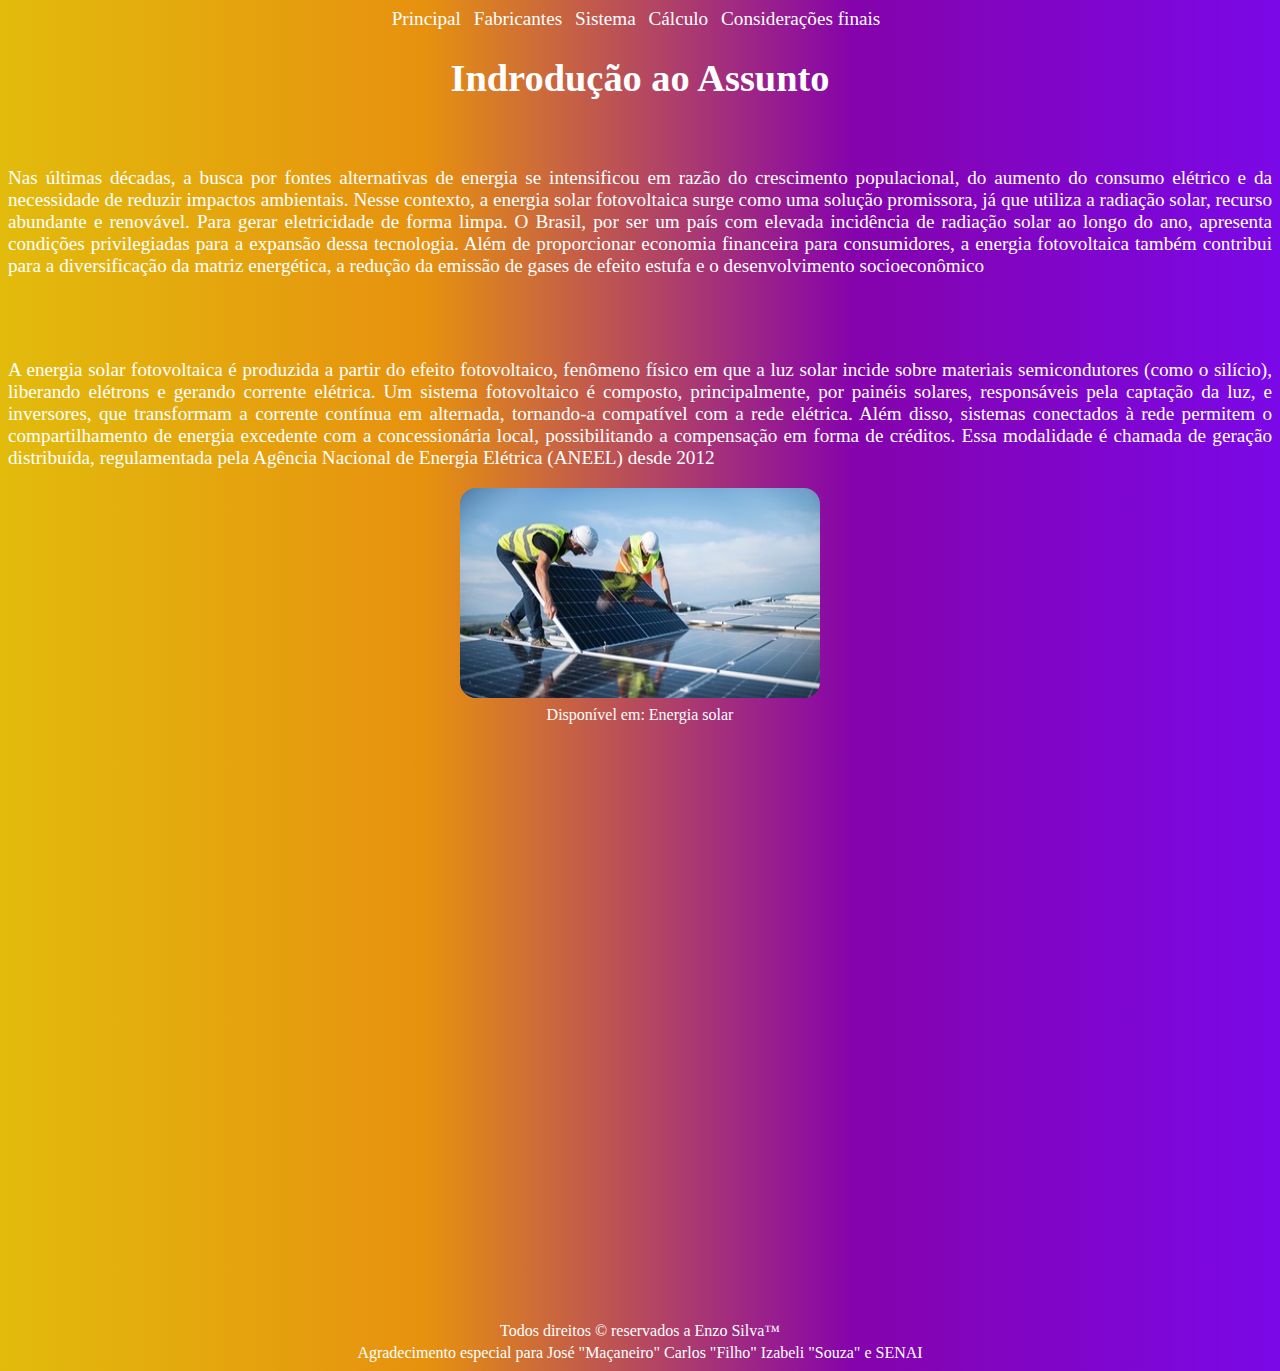
<file: index.html>
<!DOCTYPE html>
<html lang="pt-BR">
<head>
    <meta charset="UTF-8">
    <meta name="viewport" content="width=device-width, initial-scale=1.0">
    <link rel="stylesheet" href="./css/style.css">
    <title>Energia solar</title>
</head>
<body>
    <header>
        <nav>
            <a href="./index.html">Principal</a>
            <a href="./html/primeiro.html">Fabricantes</a>
            <a href="./html/segundo.html">Sistema</a>
            <a href="./html/terceiro.html">Cálculo</a>
            <a href="./html/quarto.html">Considerações finais</a>
        </nav>
    </header>
    <main>
        <h1>Indrodução ao Assunto</h1><br>
        <p>Nas últimas décadas, a busca por fontes alternativas de energia se intensificou em 
            razão do crescimento populacional, do aumento do consumo elétrico e da 
            necessidade de reduzir impactos ambientais. Nesse contexto, a energia solar 
            fotovoltaica surge como uma solução promissora, já que utiliza a radiação solar, 
            recurso abundante e renovável. Para gerar eletricidade de forma limpa.
            O Brasil, por ser um país com elevada incidência de radiação solar ao longo do ano, 
            apresenta condições privilegiadas para a expansão dessa tecnologia. Além de 
            proporcionar economia financeira para consumidores, a energia fotovoltaica também 
            contribui para a diversificação da matriz energética, a redução da emissão de gases 
            de efeito estufa e o desenvolvimento socioeconômico</p><br><br>

            <p>A energia solar fotovoltaica é produzida a partir do efeito fotovoltaico, fenômeno 
                físico em que a luz solar incide sobre materiais semicondutores (como o silício), 
                liberando elétrons e gerando corrente elétrica. Um sistema fotovoltaico é 
                composto, principalmente, por painéis solares, responsáveis pela captação da luz,
                e inversores, que transformam a corrente contínua em alternada, tornando-a 
                compatível com a rede elétrica.
                Além disso, sistemas conectados à rede permitem o compartilhamento de energia 
                excedente com a concessionária local, possibilitando a compensação em forma 
                de créditos. Essa modalidade é chamada de geração distribuída, regulamentada
                pela Agência Nacional de Energia Elétrica (ANEEL) desde 2012</p>
            <div class="imgUm">
                <img src="./img/energia-solar-1673898886185_v2_900x506.jpg" alt="Energia solar"><br>
                <small>Disponível em: <a href="https://www.uol.com.br/ecoa/ultimas-noticias/2023/01/17/energia-solar-o-que-e-e-como-funciona.htm?utm_source=chatgpt.com">Energia solar</a></small>
            </div>
    </main>
    <br>
    <br>
    <br>
    <br>
    <br>
    <br>
    <br>
    <br>
    <br>
    <br>
    <br>
    <br>
    <br>
    <br>
    <br>
    <br>
    <br>
    <br>
    <br>
    <br>
    <br>
    <br>
    <br>
    <br>
    <br>
    <br>
    <br>
    <footer>
        <small>
            Todos direitos &copy; reservados a Enzo Silva&trade;<br>
        Agradecimento especial para José "Maçaneiro" Carlos "Filho" Izabeli "Souza" e SENAI
        </small>
    </footer>
</body>
</html>
</file>
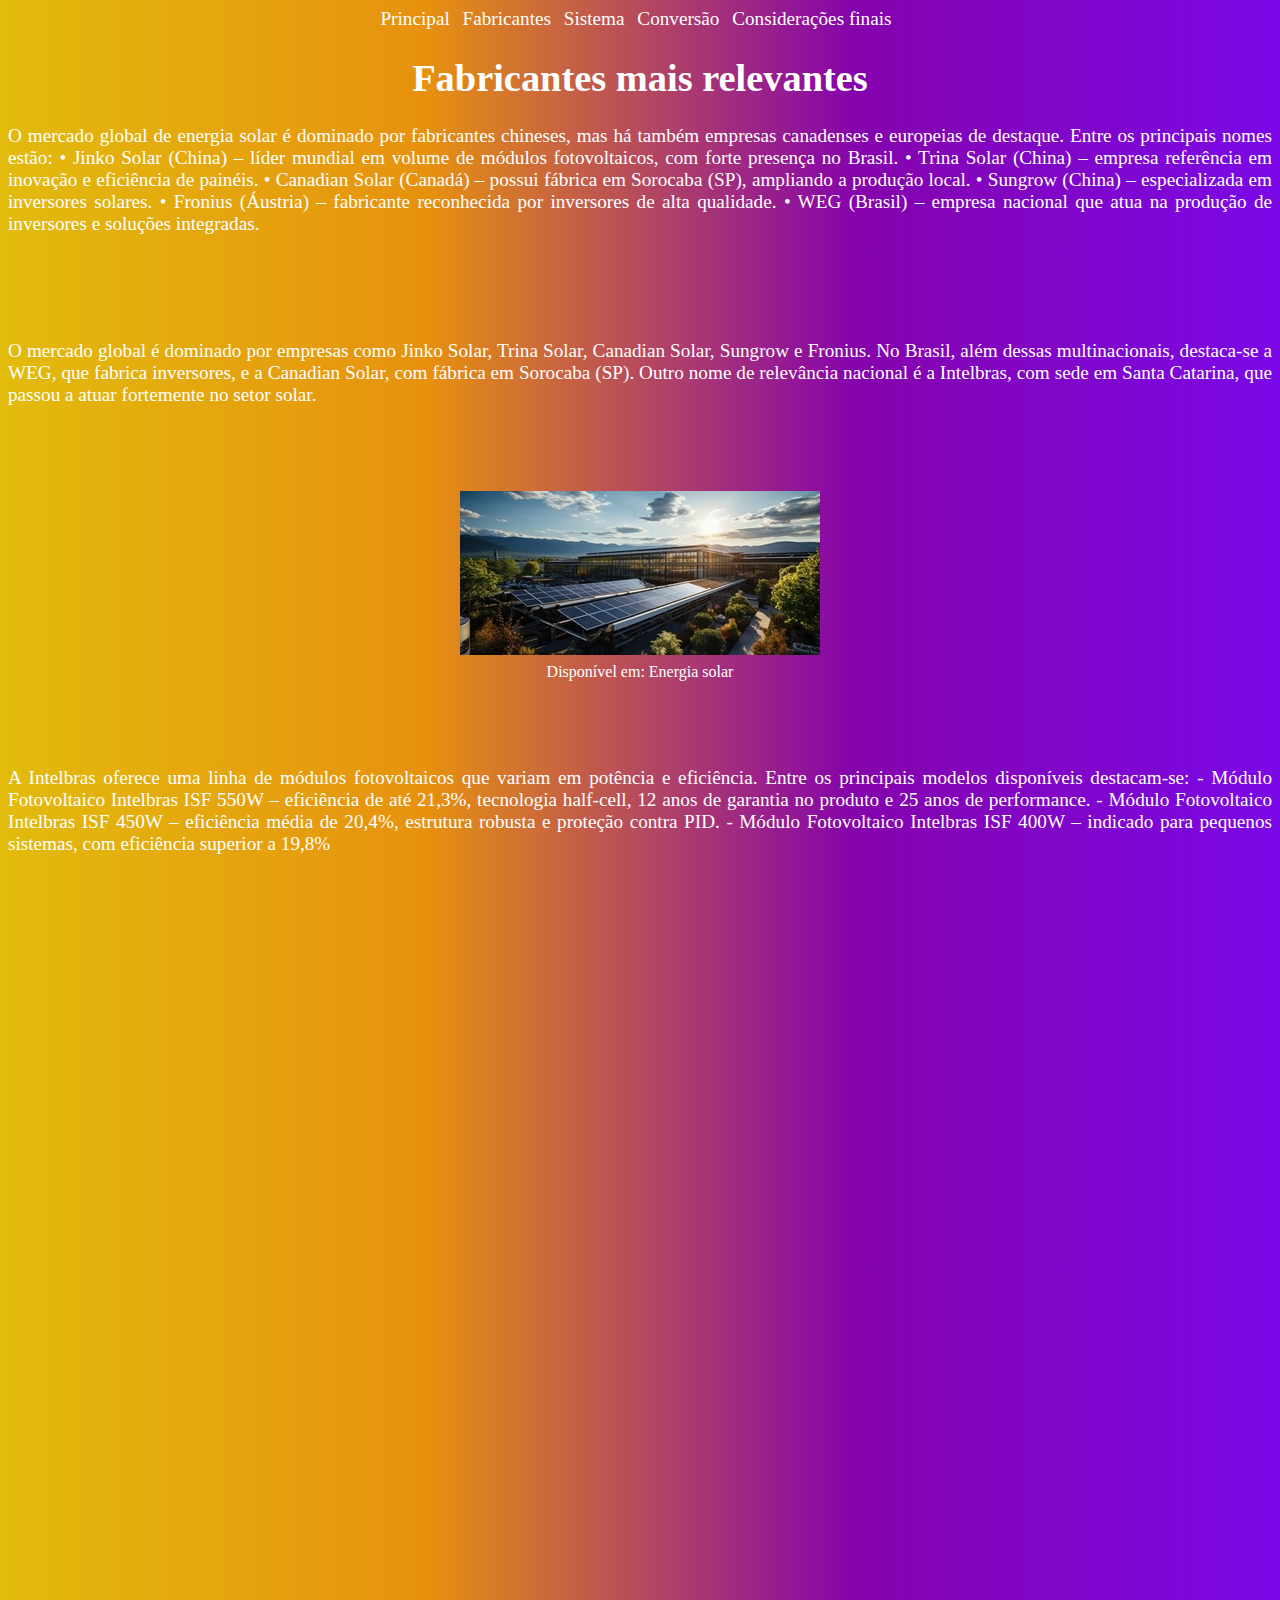
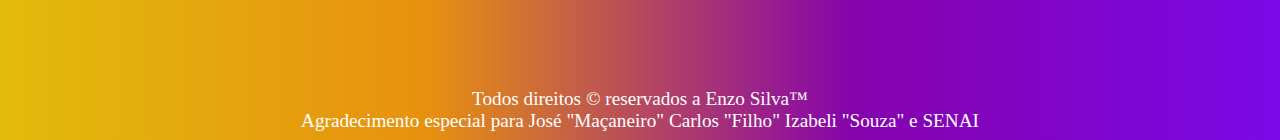
<file: html/primeiro.html>
<!DOCTYPE html>
<html lang="pt-BR">
<head>
    <meta charset="UTF-8">
    <meta name="viewport" content="width=device-width, initial-scale=1.0">
    <link rel="stylesheet" href="../css/style.css">
    <title>Energia solar</title>
</head>
<body>
    <header>
        <nav>
            <a href="../index.html">Principal</a>
            <a href="./primeiro.html">Fabricantes</a>
            <a href="./segundo.html">Sistema</a>
            <a href="./terceiro.html">Conversão</a>
            <a href="./quarto.html">Considerações finais</a>
        </nav>
    </header>
    <main>
        <h1>Fabricantes mais relevantes</h1>
        <p>O mercado global de energia solar é dominado por fabricantes chineses, mas há 
            também empresas canadenses e europeias de destaque. Entre os principais nomes 
            estão:
            • Jinko Solar (China) – líder mundial em volume de módulos fotovoltaicos, com 
            forte presença no Brasil.
            • Trina Solar (China) – empresa referência em inovação e eficiência de painéis.
            • Canadian Solar (Canadá) – possui fábrica em Sorocaba (SP), ampliando a 
            produção local.
            • Sungrow (China) – especializada em inversores solares.
            • Fronius (Áustria) – fabricante reconhecida por inversores de alta qualidade.
            • WEG (Brasil) – empresa nacional que atua na produção de inversores e 
            soluções integradas.
            </p><br><br><br>
            <p>O mercado global é dominado por empresas como Jinko Solar, Trina Solar, Canadian 
                Solar, Sungrow e Fronius. No Brasil, além dessas multinacionais, destaca-se a WEG, 
                que fabrica inversores, e a Canadian Solar, com fábrica em Sorocaba (SP). Outro nome 
                de relevância nacional é a Intelbras, com sede em Santa Catarina, que passou a atuar 
                fortemente no setor solar.</p><br><br><br>
                <div>
                    <img src="../img/funcionamento-da-energia-solar-fotovoltaica.jpg" alt="Energia solar"><br>
                    <small> Disponível em: <a href="https://www.portalsolar.com.br/energia-fotovoltaica.html?utm_source=chatgpt.com">Energia solar</a></small>
                </div><br><br><br>
                <p>A Intelbras oferece uma linha de módulos fotovoltaicos que variam em potência e 
                    eficiência. Entre os principais modelos disponíveis destacam-se: 
                    - Módulo Fotovoltaico Intelbras ISF 550W – eficiência de até 21,3%, tecnologia half-cell, 
                    12 anos de garantia no produto e 25 anos de performance. 
                    - Módulo Fotovoltaico Intelbras ISF 450W – eficiência média de 20,4%, estrutura 
                    robusta e proteção contra PID. 
                    - Módulo Fotovoltaico Intelbras ISF 400W – indicado para pequenos sistemas, com 
                    eficiência superior a 19,8%</p>
    </main>
    <br>
    <br>
    <br>
    <br>
    <br>
    <br>
    <br>
    <br>
    <br>
    <br>
    <br>
    <br>
    <br>
    <br>
    <br>
    <br>
    <br>
    <br>
    <br>
    <br>
    <br>
    <br>
    <br>
    <br>
    <br>
    <br>
    <br>
    <br>
    <br>
    <br>
    <br>
    <br>
    <br>
    <br>
    <br>
    <br>
    <br>
    <footer>
        Todos direitos &copy; reservados a Enzo Silva&trade;<br>
        Agradecimento especial para José "Maçaneiro" Carlos "Filho" Izabeli "Souza" e SENAI
    </footer>
</body>
</html>
</file>
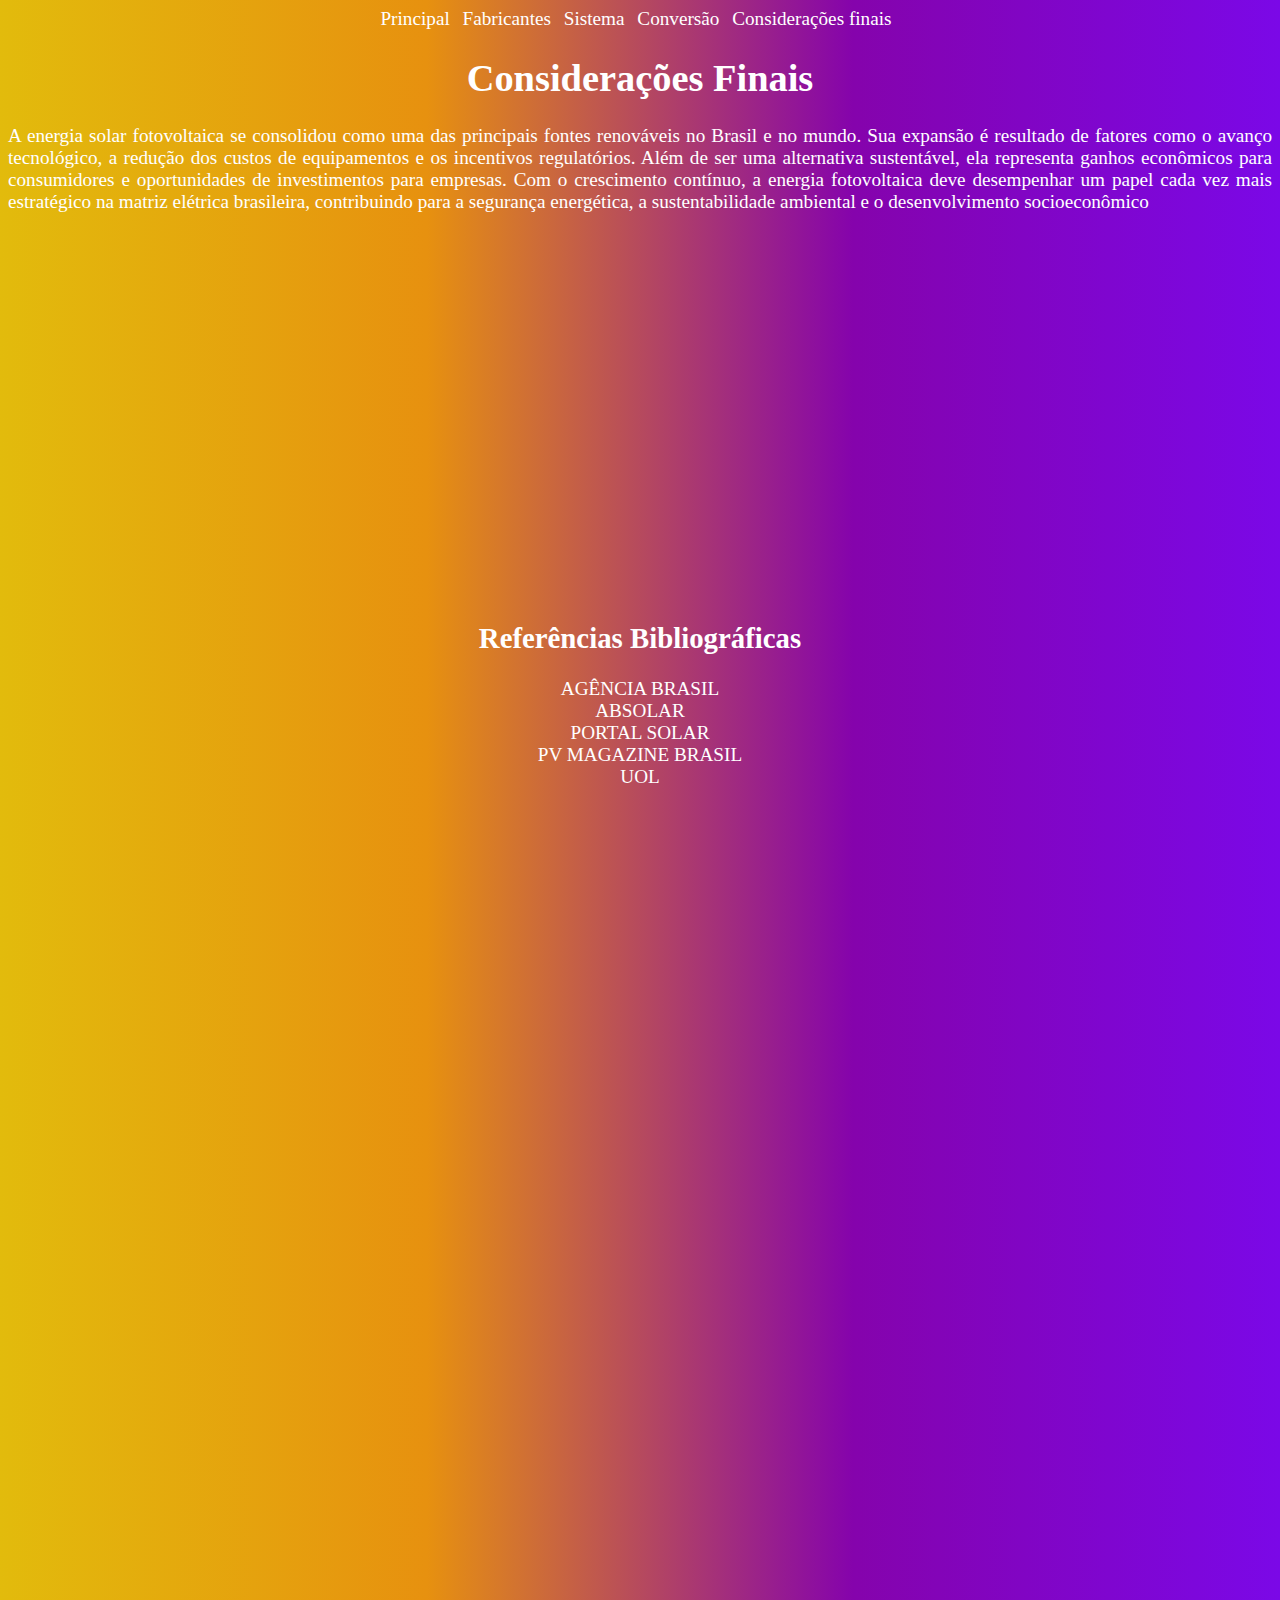
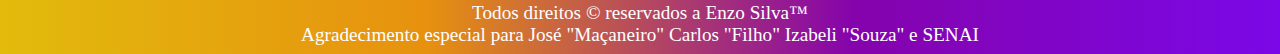
<file: html/quarto.html>
<!DOCTYPE html>
<html lang="pt-BR">
<head>
    <meta charset="UTF-8">
    <meta name="viewport" content="width=device-width, initial-scale=1.0">
    <link rel="stylesheet" href="../css/style.css">
    <title>Energia solar</title>
</head>
<body>
    <header>
        <nav>
            <a href="../index.html">Principal</a>
            <a href="./primeiro.html">Fabricantes</a>
            <a href="./segundo.html">Sistema</a>
            <a href="./terceiro.html">Conversão</a>
            <a href="./quarto.html">Considerações finais</a>
        </nav>
    </header>
    <main>
        <h1>Considerações Finais</h1>
        <p>A energia solar fotovoltaica se consolidou como uma das principais fontes renováveis 
            no Brasil e no mundo. Sua expansão é resultado de fatores como o avanço 
            tecnológico, a redução dos custos de equipamentos e os incentivos regulatórios. Além 
            de ser uma alternativa sustentável, ela representa ganhos econômicos para 
            consumidores e oportunidades de investimentos para empresas.
            Com o crescimento contínuo, a energia fotovoltaica deve desempenhar um papel cada 
            vez mais estratégico na matriz elétrica brasileira, contribuindo para a segurança 
            energética, a sustentabilidade ambiental e o desenvolvimento socioeconômico</p>
            <div>
                <iframe src="https://www.google.com/maps/embed?pb=!1m18!1m12!1m3!1d7504573.177726012!2d-53.14672969175284!3d-23.30333359031804!2m3!1f0!2f0!3f0!3m2!1i1024!2i768!4f13.1!3m3!1m2!1s0x94ce6051a42ba3db%3A0xa046301040ff745d!2sGlobal%20Solar%20Tecnologia%20em%20Energias%20Renovaveis!5e0!3m2!1spt-BR!2sbr!4v1758915109599!5m2!1spt-BR!2sbr" width="360" height="360" style="border:0;" allowfullscreen="" loading="lazy" referrerpolicy="no-referrer-when-downgrade"></iframe>
            </div>
            <h2>Referências Bibliográficas</h2>
            <a href="https://agenciabrasil.ebc.com.br/meioambiente/noticia/2025-03/com-22-da-matriz-eletrica-energia-solar-e-a-2-maiorfonte-do-pais. A">AGÊNCIA BRASIL</a><br>
            <a href="https://www.absolar.org.br/noticia/httpscanalsolar-com-br-energia-solar-tres-milhoes-sistemas-instalado">ABSOLAR</a><br>
            <a href="https://www.portalsolar.com.br/energia-fotovoltaica.html">PORTAL SOLAR</a><br>
            <a href="https://www.pv-magazinebrasil.com/comunicados/jinko-solar-lidera-mercado-de-energia-solarfotovoltaica-no-brasil-em-2022/">PV MAGAZINE BRASIL</a><br>
            <a href="https://www.uol.com.br/ecoa/ultimas-noticias/2023/01/17/energia-solar-o-que-ee-como-funciona.html.">UOL</a><br>
    </main>
    <br>
    <br>
    <br>
    <br>
    <br>
    <br>
    <br>
    <br>
    <br>
    <br>
    <br>
    <br>
    <br>
    <br>
    <br>
    <br>
    <br>
    <br>
    <br>
    <br>
    <br>
    <br>
    <br>
    <br>
    <br>
    <br>
    <br>
    <br>
    <br>
    <br>
    <br>
    <br>
    <br>
    <br>
    <br>
    <br>
    <br>
    <footer>
        Todos direitos &copy; reservados a Enzo Silva&trade;<br>
        Agradecimento especial para José "Maçaneiro" Carlos "Filho" Izabeli "Souza" e SENAI
    </footer>
</body>
</html>
</file>
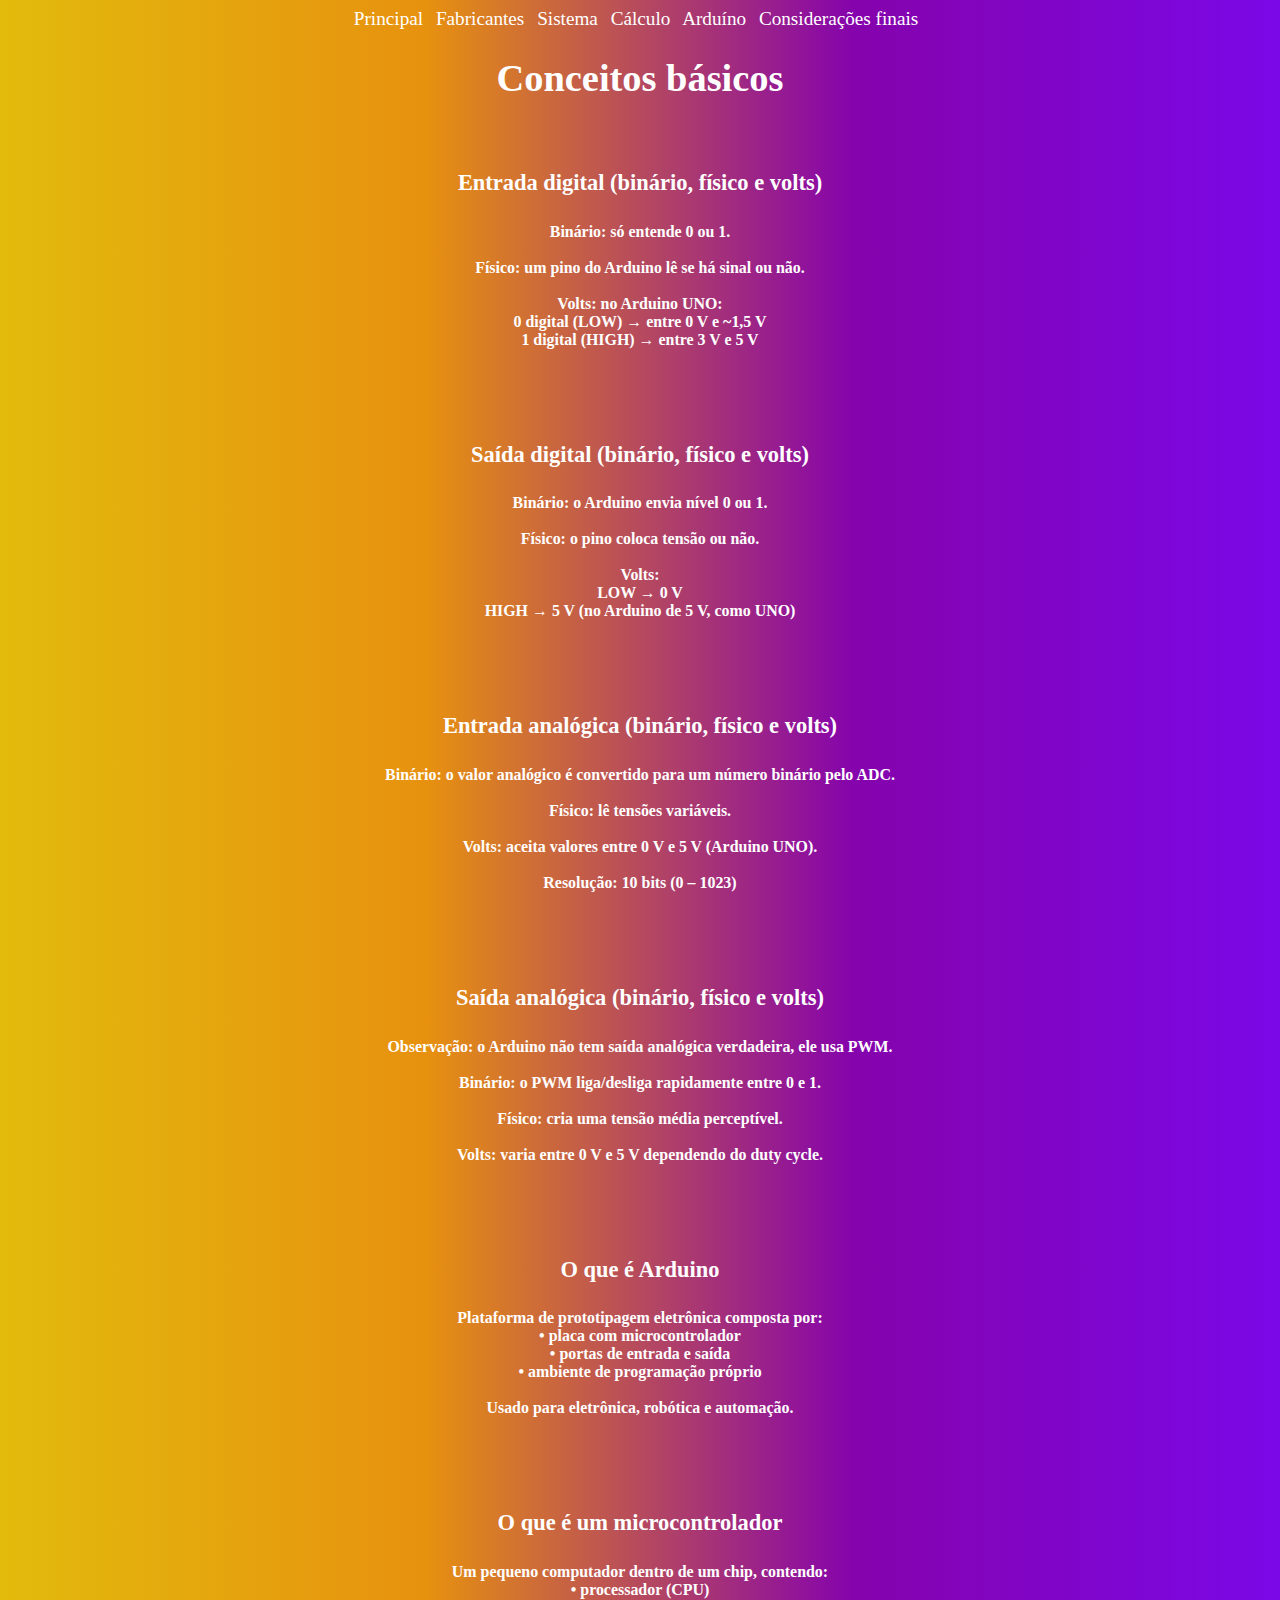
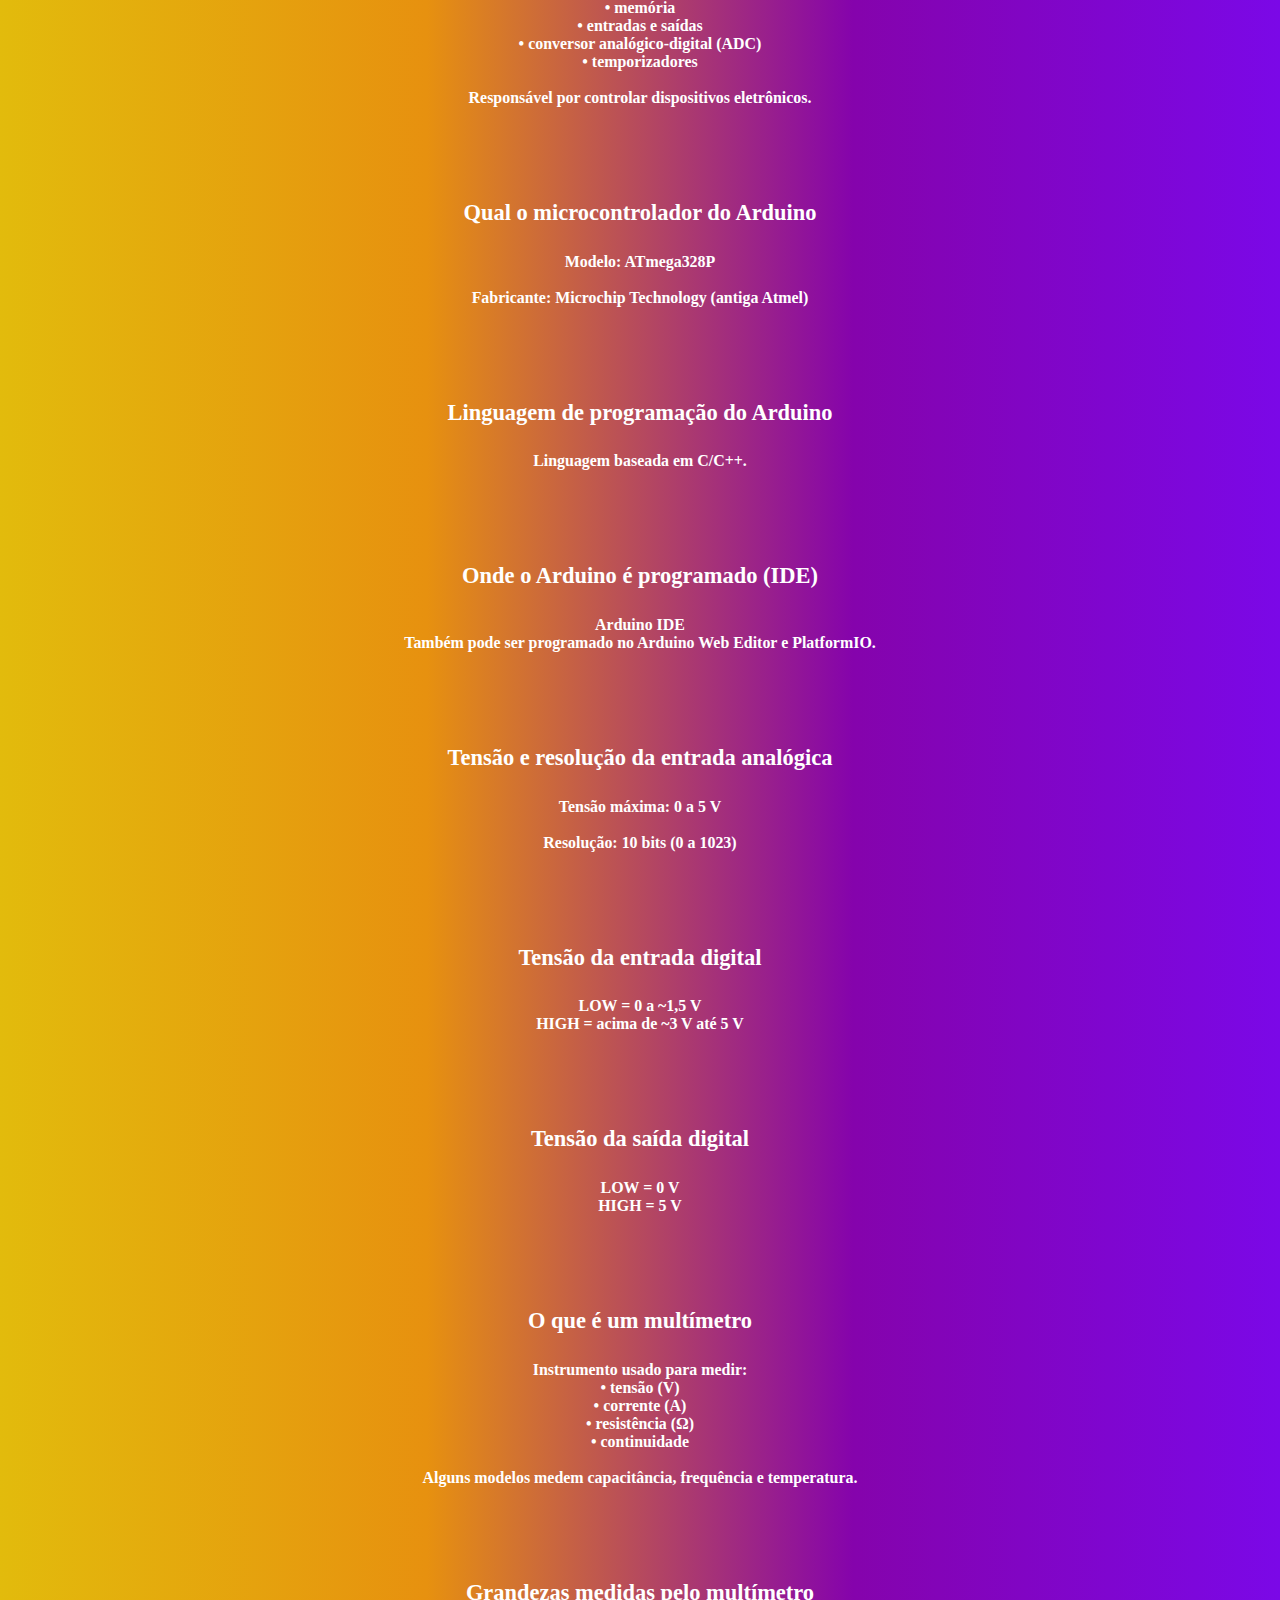
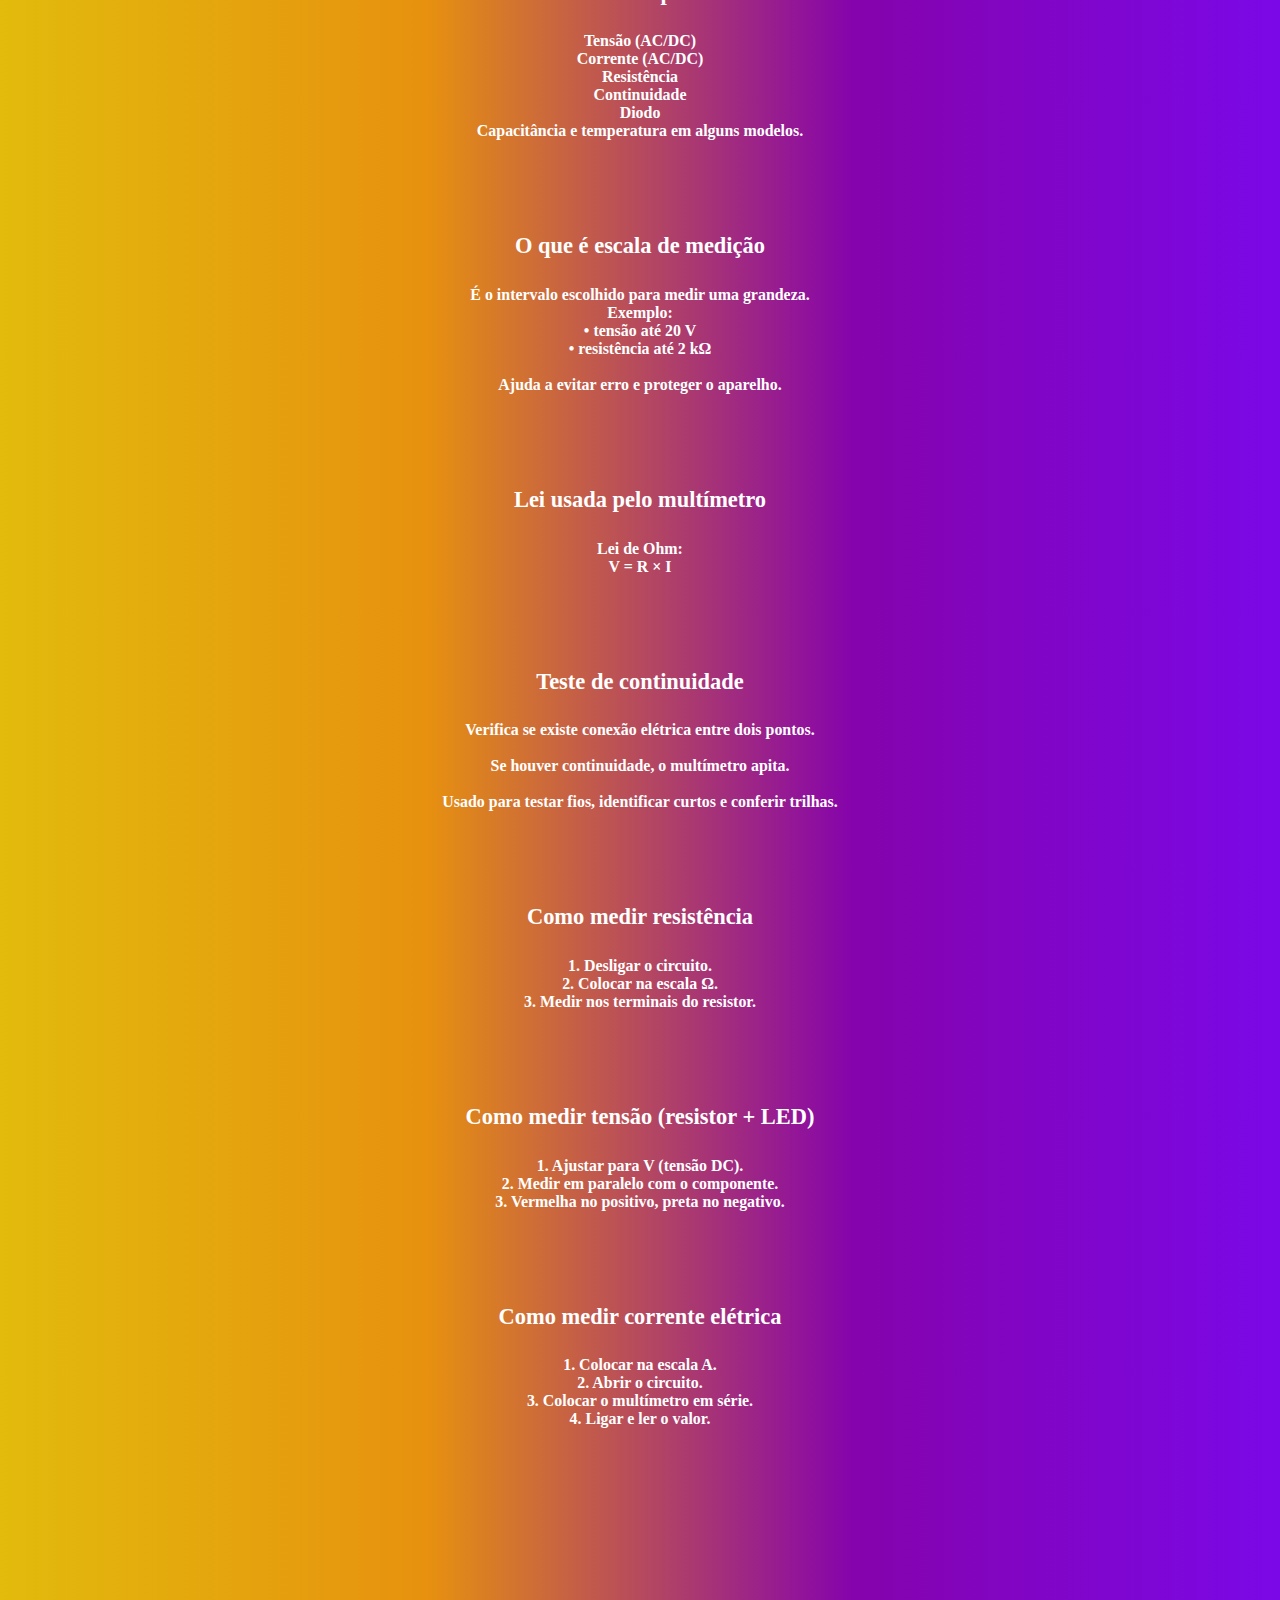
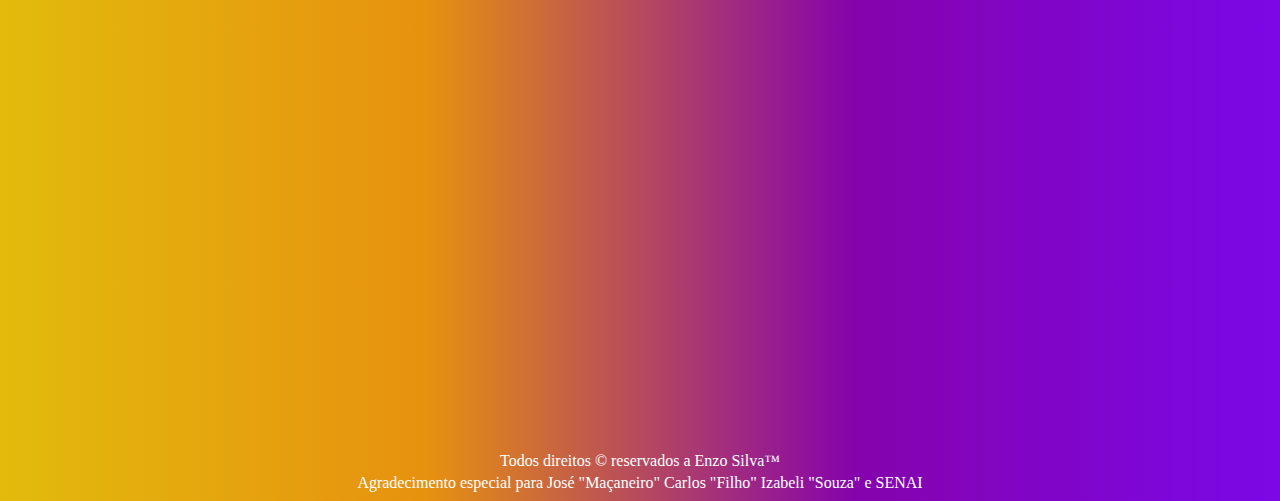
<file: html/quinto.html>
<!DOCTYPE html>
<html lang="pt-BR">
<head>
    <meta charset="UTF-8">
    <meta name="viewport" content="width=device-width, initial-scale=1.0">
    <link rel="stylesheet" href="../css/style.css">
    <title>Energia solar</title>
</head>
<body>
    <header>
        <nav>
            <a href="../index.html">Principal</a>
            <a href="./primeiro.html">Fabricantes</a>
            <a href="./segundo.html">Sistema</a>
            <a href="./terceiro.html">Cálculo</a>
            <a href="./quinto.html">Arduíno</a>
            <a href="./quarto.html">Considerações finais</a>
        </nav>
    </header>
    <main>
        <h1>Conceitos básicos</h1><br>
        <h3>Entrada digital (binário, físico e volts)</h3>

        <h5>
        Binário: só entende 0 ou 1.
        <br><br>
        Físico: um pino do Arduino lê se há sinal ou não.
        <br><br>
        Volts: no Arduino UNO:
        <br>
        0 digital (LOW) → entre 0 V e ~1,5 V
        <br>
        1 digital (HIGH) → entre 3 V e 5 V
        </h5>
        
        <br><br>
        
        <h3>Saída digital (binário, físico e volts)</h3>
        
        <h5>
        Binário: o Arduino envia nível 0 ou 1.
        <br><br>
        Físico: o pino coloca tensão ou não.
        <br><br>
        Volts:
        <br>
        LOW → 0 V
        <br>
        HIGH → 5 V (no Arduino de 5 V, como UNO)
        </h5>
        
        <br><br>
        
        <h3>Entrada analógica (binário, físico e volts)</h3>
        
        <h5>
        Binário: o valor analógico é convertido para um número binário pelo ADC.
        <br><br>
        Físico: lê tensões variáveis.
        <br><br>
        Volts: aceita valores entre 0 V e 5 V (Arduino UNO).
        <br><br>
        Resolução: 10 bits (0 – 1023)
        </h5>
        
        <br><br>
        
        <h3>Saída analógica (binário, físico e volts)</h3>
        
        <h5>
        Observação: o Arduino não tem saída analógica verdadeira, ele usa PWM.
        <br><br>
        Binário: o PWM liga/desliga rapidamente entre 0 e 1.
        <br><br>
        Físico: cria uma tensão média perceptível.
        <br><br>
        Volts: varia entre 0 V e 5 V dependendo do duty cycle.
        </h5>
        
        <br><br>
        
        <h3>O que é Arduino</h3>
        
        <h5>
        Plataforma de prototipagem eletrônica composta por:
        <br>
        • placa com microcontrolador  
        <br>
        • portas de entrada e saída  
        <br>
        • ambiente de programação próprio  
        <br><br>
        Usado para eletrônica, robótica e automação.
        </h5>
        
        <br><br>
        
        <h3>O que é um microcontrolador</h3>
        
        <h5>
        Um pequeno computador dentro de um chip, contendo:
        <br>
        • processador (CPU)  
        <br>
        • memória  
        <br>
        • entradas e saídas  
        <br>
        • conversor analógico-digital (ADC)  
        <br>
        • temporizadores  
        <br><br>
        Responsável por controlar dispositivos eletrônicos.
        </h5>
        
        <br><br>
        
        <h3>Qual o microcontrolador do Arduino</h3>
        
        <h5>
        Modelo: ATmega328P  
        <br><br>
        Fabricante: Microchip Technology (antiga Atmel)
        </h5>
        
        <br><br>
        
        <h3>Linguagem de programação do Arduino</h3>
        
        <h5>
        Linguagem baseada em C/C++.
        </h5>
        
        <br><br>
        
        <h3>Onde o Arduino é programado (IDE)</h3>
        
        <h5>
        Arduino IDE  
        <br>
        Também pode ser programado no Arduino Web Editor e PlatformIO.
        </h5>
        
        <br><br>
        
        <h3>Tensão e resolução da entrada analógica</h3>
        
        <h5>
        Tensão máxima: 0 a 5 V  
        <br><br>
        Resolução: 10 bits (0 a 1023)
        </h5>
        
        <br><br>
        
        <h3>Tensão da entrada digital</h3>
        
        <h5>
        LOW = 0 a ~1,5 V  
        <br>
        HIGH = acima de ~3 V até 5 V
        </h5>
        
        <br><br>
        
        <h3>Tensão da saída digital</h3>
        
        <h5>
        LOW = 0 V  
        <br>
        HIGH = 5 V
        </h5>
        
        <br><br>
        
        <h3>O que é um multímetro</h3>
        
        <h5>
        Instrumento usado para medir:
        <br>
        • tensão (V)  
        <br>
        • corrente (A)  
        <br>
        • resistência (Ω)  
        <br>
        • continuidade  
        <br><br>
        Alguns modelos medem capacitância, frequência e temperatura.
        </h5>
        
        <br><br>
        
        <h3>Grandezas medidas pelo multímetro</h3>
        
        <h5>
        Tensão (AC/DC)  
        <br>
        Corrente (AC/DC)  
        <br>
        Resistência  
        <br>
        Continuidade  
        <br>
        Diodo  
        <br>
        Capacitância e temperatura em alguns modelos.
        </h5>
        
        <br><br>
        
        <h3>O que é escala de medição</h3>
        
        <h5>
        É o intervalo escolhido para medir uma grandeza.
        <br>
        Exemplo:
        <br>
        • tensão até 20 V  
        <br>
        • resistência até 2 kΩ  
        <br><br>
        Ajuda a evitar erro e proteger o aparelho.
        </h5>
        
        <br><br>
        
        <h3>Lei usada pelo multímetro</h3>
        
        <h5>
        Lei de Ohm:
        <br>
        V = R × I
        </h5>
        
        <br><br>
        
        <h3>Teste de continuidade</h3>
        
        <h5>
        Verifica se existe conexão elétrica entre dois pontos.
        <br><br>
        Se houver continuidade, o multímetro apita.
        <br><br>
        Usado para testar fios, identificar curtos e conferir trilhas.
        </h5>
        
        <br><br>
        
        <h3>Como medir resistência</h3>
        
        <h5>
        1. Desligar o circuito.  
        <br>
        2. Colocar na escala Ω.  
        <br>
        3. Medir nos terminais do resistor.  
        </h5>
        
        <br><br>
        
        <h3>Como medir tensão (resistor + LED)</h3>
        
        <h5>
        1. Ajustar para V (tensão DC).  
        <br>
        2. Medir em paralelo com o componente.  
        <br>
        3. Vermelha no positivo, preta no negativo.  
        </h5>
        
        <br><br>
        
        <h3>Como medir corrente elétrica</h3>
        
        <h5>
        1. Colocar na escala A.  
        <br>
        2. Abrir o circuito.  
        <br>
        3. Colocar o multímetro em série.  
        <br>
        4. Ligar e ler o valor.  
        </h5>
        
    </main>
    <br>
    <br>
    <br>
    <br>
    <br>
    <br>
    <br>
    <br>
    <br>
    <br>
    <br>
    <br>
    <br>
    <br>
    <br>
    <br>
    <br>
    <br>
    <br>
    <br>
    <br>
    <br>
    <br>
    <br>
    <br>
    <br>
    <br>
    <footer>
        <small>
            Todos direitos &copy; reservados a Enzo Silva&trade;<br>
        Agradecimento especial para José "Maçaneiro" Carlos "Filho" Izabeli "Souza" e SENAI
        </small>
    </footer>
</body>
</html>
</file>
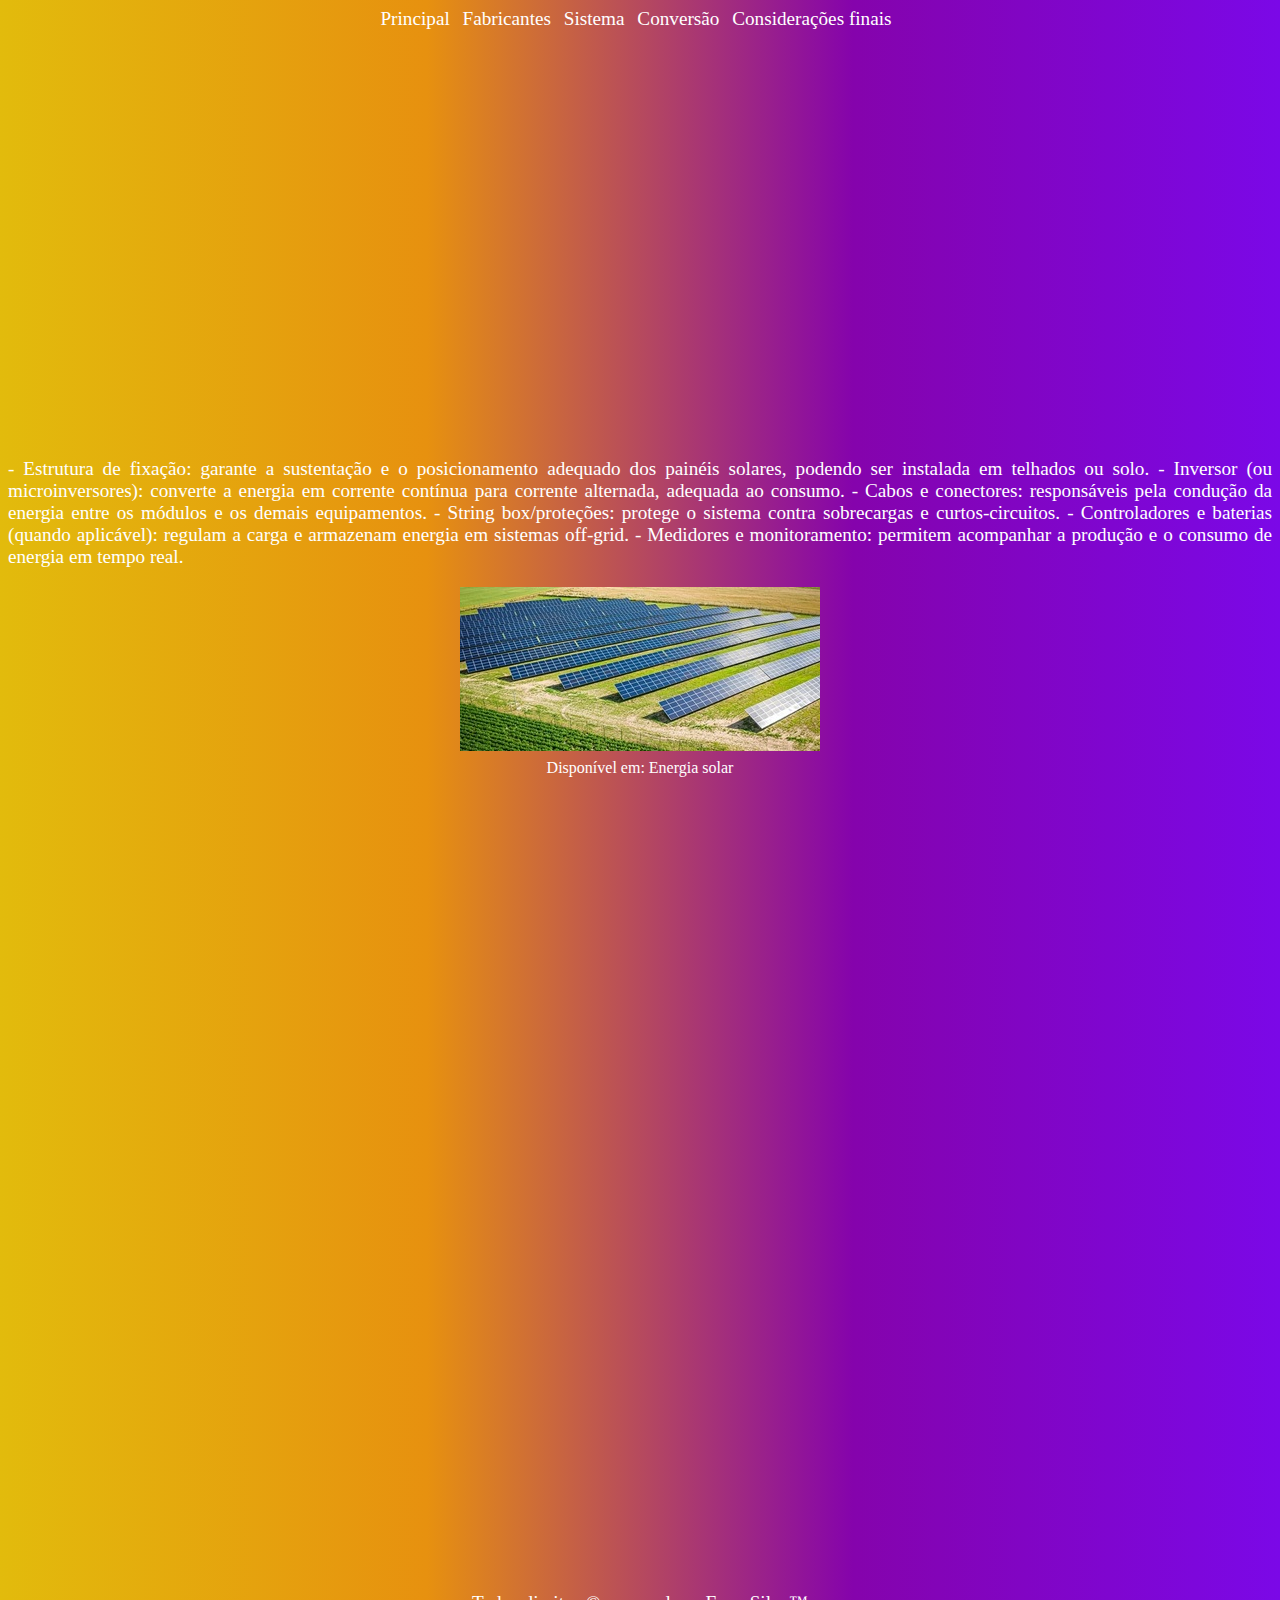
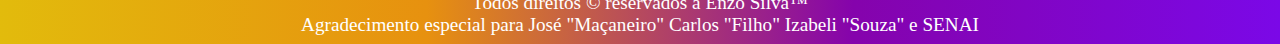
<file: html/segundo.html>
<!DOCTYPE html>
<html lang="pt-BR">
<head>
    <meta charset="UTF-8">
    <meta name="viewport" content="width=device-width, initial-scale=1.0">
    <link rel="stylesheet" href="../css/style.css">
    <title>Energia solar</title>
</head>
<body>
    <header>
        <nav>
            <a href="../index.html">Principal</a>
            <a href="./primeiro.html">Fabricantes</a>
            <a href="./segundo.html">Sistema</a>
            <a href="./terceiro.html">Conversão</a>
            <a href="./quarto.html">Considerações finais</a>
        </nav>
    </header>
    <main><br><br>
        <div class="Vídeo de sistemas de energia solar">
            <iframe width="360" height="360" src="https://www.youtube.com/embed/FA9VBBw1Q-g?si=qkJn5kqjrH5RglPr" title="YouTube video player" frameborder="0" allow="accelerometer; autoplay; clipboard-write; encrypted-media; gyroscope; picture-in-picture; web-share" referrerpolicy="strict-origin-when-cross-origin" allowfullscreen></iframe>
        </div>
        <p>- Estrutura de fixação: garante a sustentação e o posicionamento adequado dos painéis 
            solares, podendo ser instalada em telhados ou solo.
            - Inversor (ou microinversores): converte a energia em corrente contínua para corrente 
            alternada, adequada ao consumo.
            - Cabos e conectores: responsáveis pela condução da energia entre os módulos e os 
            demais equipamentos.
            - String box/proteções: protege o sistema contra sobrecargas e curtos-circuitos.
            - Controladores e baterias (quando aplicável): regulam a carga e armazenam energia 
            em sistemas off-grid.
            - Medidores e monitoramento: permitem acompanhar a produção e o consumo de 
            energia em tempo real.</p>
            <div>
                <img src="../img/placas-energia-solar-fotovoltaica.jpg" alt="Energia solar">
                <br><small>Disponível em: <a href="https://www.portalsolar.com.br/energia-fotovoltaica.html?utm_source=chatgpt.com">Energia solar</a></small>
            </div>
    </main>
    <br>
    <br>
    <br>
    <br>
    <br>
    <br>
    <br>
    <br>
    <br>
    <br>
    <br>
    <br>
    <br>
    <br>
    <br>
    <br>
    <br>
    <br>
    <br>
    <br>
    <br>
    <br>
    <br>
    <br>
    <br>
    <br>
    <br>
    <br>
    <br>
    <br>
    <br>
    <br>
    <br>
    <br>
    <br>
    <br>
    <br>
    <footer>
        Todos direitos &copy; reservados a Enzo Silva&trade;<br>
        Agradecimento especial para José "Maçaneiro" Carlos "Filho" Izabeli "Souza" e SENAI
    </footer>
</body>
</html>
</file>
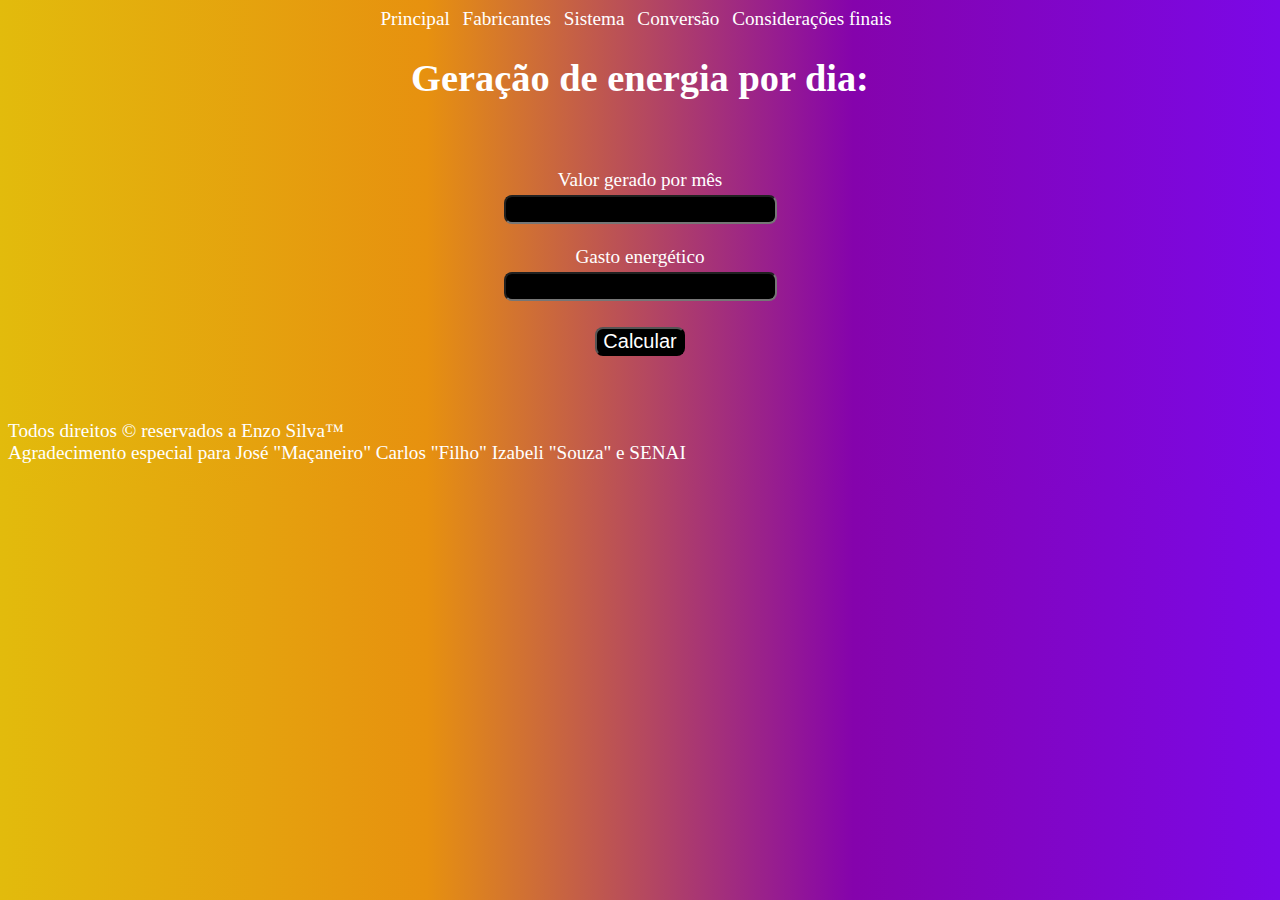
<file: html/terceiro.html>
<!DOCTYPE html>
<html lang="pt-BR">
<head>
    <meta charset="UTF-8">
    <meta name="viewport" content="width=device-width, initial-scale=1.0">
    <link rel="stylesheet" href="../css/style.css">
    <script src="../javascript/prog01.js"defer></script>
    <title>Energia solar - Conversão</title>
</head>
<body>
    <header>
        <nav>
            <a href="../index.html">Principal</a>
            <a href="./primeiro.html">Fabricantes</a>
            <a href="./segundo.html">Sistema</a>
            <a href="./terceiro.html" class="ativo">Conversão</a>
            <a href="./quarto.html">Considerações finais</a>
        </nav>
    </header>

    <main>
        <h1>Geração de energia por dia:</h1><br><br>
        <label for="ES"></label>Valor gerado por mês <br>
        <input type="text" id="ES"><br><br>

        <label for="AM"></label>Gasto energético <br>
        <input type="text" id="AM"><br><br>


        <button onclick="principal()">Calcular</button><br><br>
        <div id="resposta"></div>
    </main>

    <footer>
        <br><p>Todos direitos &copy; reservados a Enzo Silva&trade;<br>
        Agradecimento especial para José "Maçaneiro" Carlos "Filho" Izabeli "Souza" e SENAI</p>
    </footer>
</body>
</html>
</file>
<file: css/style.css>
body{
    background: linear-gradient(to right,  rgb(226, 187, 12), rgb(231, 145, 15), rgb(133, 3, 172), rgb(123, 8, 231) );
    color: white;
    text-align: center;
    font-size: 1.2rem;
}
nav a{
    margin-right: 8px;
}


p{
    text-align: justify;
}

a{
    text-decoration: none;
    color: white;
}

a:hover{
    transition: ease;
    transition-duration: 1.0s;
    background-color: rgb(22, 165, 221);
    padding: 0px 4px;
    border-radius: 4px;
}

a:active{
    transition: ease;
    transition-duration: 1.0s;
    background-color: rgb(22, 165, 221);
    padding: 0px 4px;
    border-radius: 4px;
    }

.imgUm img{
    width: 360px;
    height: 210px;
    border-radius: 16px;
}

.imgDois img{
    width: 360px;
    height: 200px;
    border-radius: 16px;
}

.imgTres img{
    width: 360px;
    height: 200px;
    border-radius: 16px;
}

.video-inicial iframe{
    width: 340px;
    height: 340px;
    border-radius: 16px;
}


.endereco iframe{
    width: 340;
    height: 340px;
    border-radius: 16px;
}
button, input{
    color: white;
    font-size: 1.25rem;
    text-align: center;
    background-color: black;
    border-radius: 8px;
    margin-top: 4px;
}

#resposta{
    color: white;
    font-size: 1.5rem;
    text-align: center;
}
</file>
